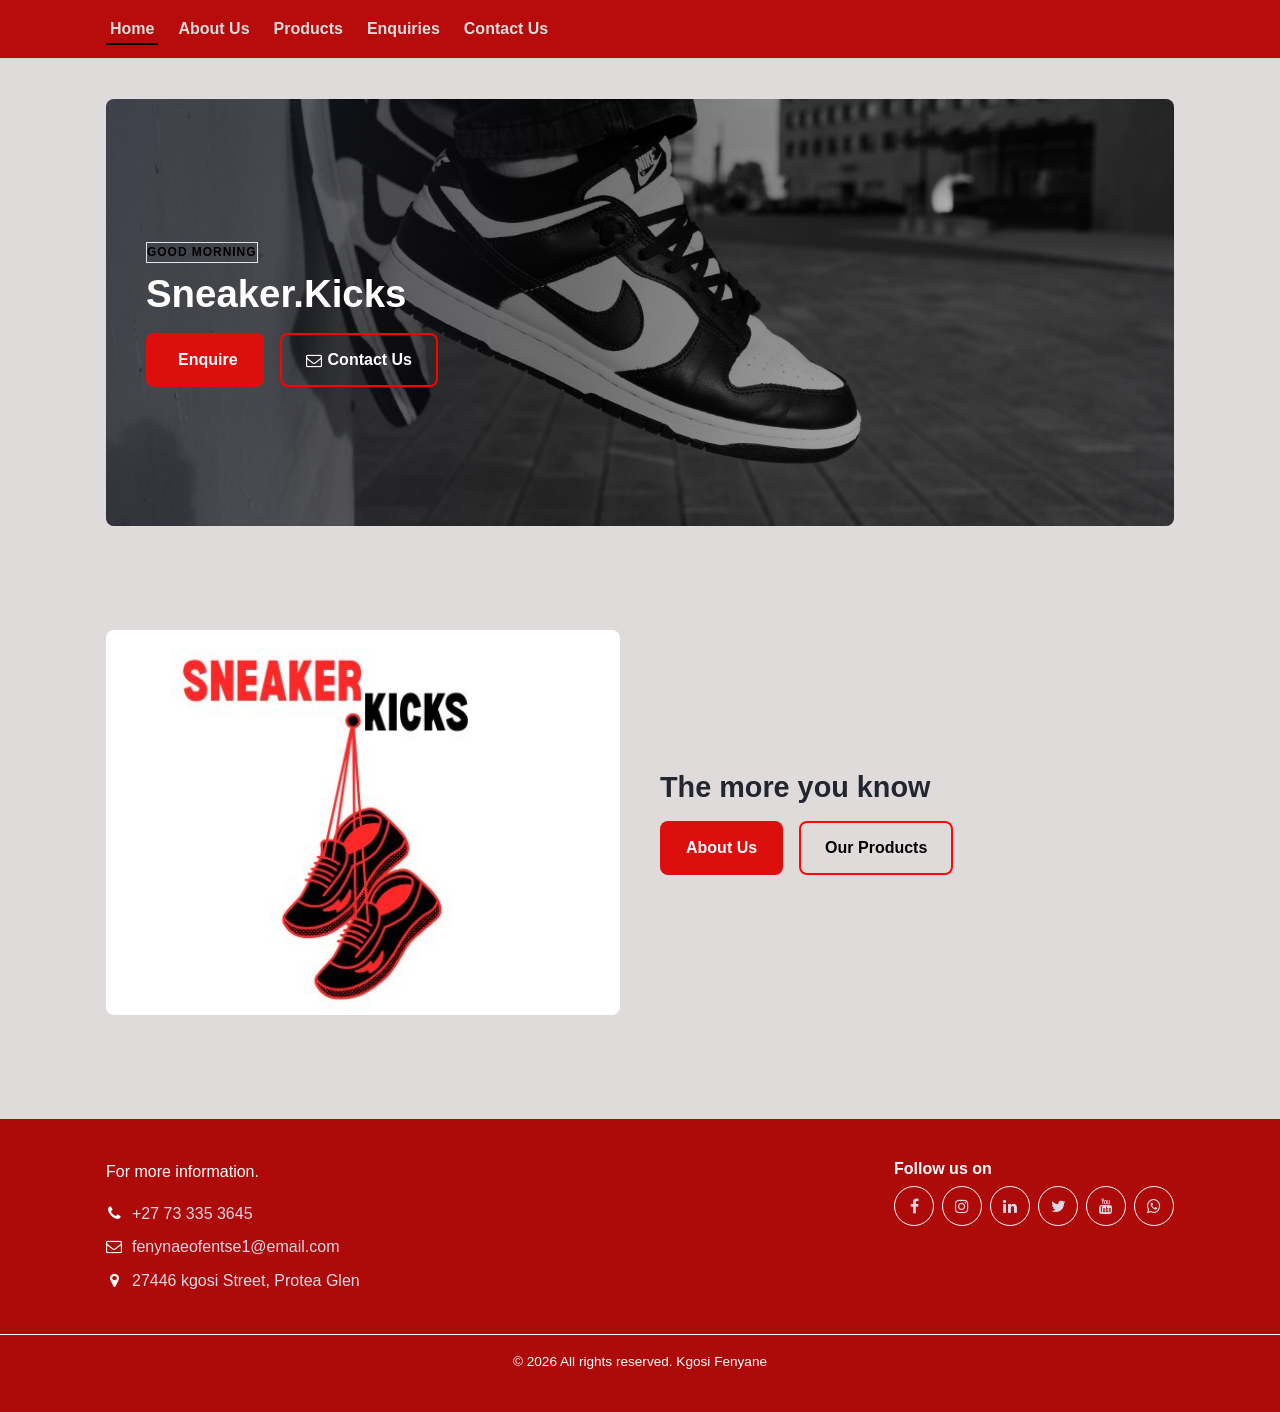
<file: index.html>
<!DOCTYPE html>
<html lang="en">

<head>
    <meta charset="UTF-8">
    <meta name="viewport" content="width=device-width, initial-scale=1.0">
    <title>Home | sneaker.kicks.</title>
    <meta name="description" content="Discover the latest drops at Sneaker Kicks. Find your perfect fit today.">
    <link rel="stylesheet" href="https://cdnjs.cloudflare.com/ajax/libs/font-awesome/4.7.0/css/font-awesome.min.css">
    <link rel="stylesheet" href="css/style.css">
</head>


<body>
    <header class="site-header">
        <div class="container header-inner">

            <input type="checkbox" id="nav-toggle" class="nav-toggle-input">
            <label for="nav-toggle" class="nav-toggle" aria-label="Toggle menu">
                <i class="fa fa-bars icon-open" aria-hidden="true"></i>
                <i class="fa fa-times icon-close" aria-hidden="true"></i>
            </label>
            <nav class="main-nav" aria-label="Main navigation">
                <ul>
                    <li><a href="index.html" aria-current="page">Home</a></li>
                    <li><a href="about_us.html">About Us</a></li>
                    <li><a href="Products.html">Products</a></li>
                    <li><a href="enquiry.html">Enquiries</a></li>
                    <li><a href="contact.html">Contact Us</a></li>
                </ul>
            </nav>
        </div>
    </header>

    <main>
        <div class="container">
            <section class="hero-banner">
                <img src="images/logo.jpg" class="hero-photo" alt="Sneaker Kicks store front displaying a collection of sneakers">

                <div class="hero-overlay">
                    <div class="hero-content">
                        <span class="eyebrow" id="greeting"></span>
                        <h1>Sneaker.Kicks</h1>
                        <p>

                        </p>
                        <div class="hero-buttons">
                            <a href="enquiries.html" class="btn btn-primary"><i class="fa fapaper-plane"
                                    aria-hidden="true"></i>Enquire</a>
                            <a href="contact.html" class="btn btn-secondary-light"><i class="fa fa-envelope-o"
                                    aria-hidden="true"></i>Contact Us</a>
                        </div>
                    </div>
                </div>
            </section>
        </div>

        <section class="section">
            <div class="container split">
                <div class="split-image">
                   <img src="images/YSNEAKERt.jpg" alt="Close up of a white and red sneaker">
                </div>
                <div class="split-text">
                    
                    <h2>The more you know</h2>
                    <p></p>
                    <div class="hero-buttons">
                        <a href="about_us.html" class="btn btn-primary">About Us</a>
                        <a href="Products.html" class="btn btn-secondary">Our Products</a>
                    </div>
                </div>
            </div>
        </section>

        <footer class="site-footer">
            <div class="container footer-inner">
                <div class="footer-col">
                    <p>For more information.</p>
                    <ul class="icon-list">
                        <li><i class="fa fa-phone" aria-hidden="true"></i><a href="tel:+27 73 335 3645">+27 73 335 3645
                        </li>
                        <li><i class="fa fa-envelope-o" aria-hidden="true"></i><a
                                href="fenyaneofentse1@email.com">fenynaeofentse1@email.com</a></li>
                        <li><i class="fa fa-map-marker" aria-hidden="true"></i><span>27446
                                kgosi Street, Protea Glen</span></li>
                    </ul>
                </div>
                <div class="footer-col">
                    <h4>Follow us on </h4>
                    <ul class="social-list">
                        <li><a class="icon-btn" href="#" aria-label="Facebook"><i class="fa fa-facebook" aria-hidden="true"></i></a></li>
                        <li><a class="icon-btn" href="#" aria-label="Instagram"><i class="fa fa-instagram" aria-hidden="true"></i></a></li>
                        <li><a class="icon-btn" href="#" aria-label="LinkedIn"><i class="fa fa-linkedin" aria-hidden="true"></i></a></li>
                        <li><a class="icon-btn" href="#" aria-label="Twitter"><i class="fa fa-twitter" aria-hidden="true"></i></a></li>
                        <li><a class="icon-btn" href="#" aria-label="YouTube"><i class="fa fa-youtube" aria-hidden="true"></i></a></li>
                        <li><a class="icon-btn" href="#" aria-label="WhatsApp"><i class="fa fa-whatsapp" aria-hidden="true"></i></a></li>
                    </ul>
                </div>
            </div>
            <p class="copyright">&copy; 2026 All rights reserved. Kgosi Fenyane </p>
        </footer>
        <script src="js/script.js"></script>
</body>

</html>
</file>
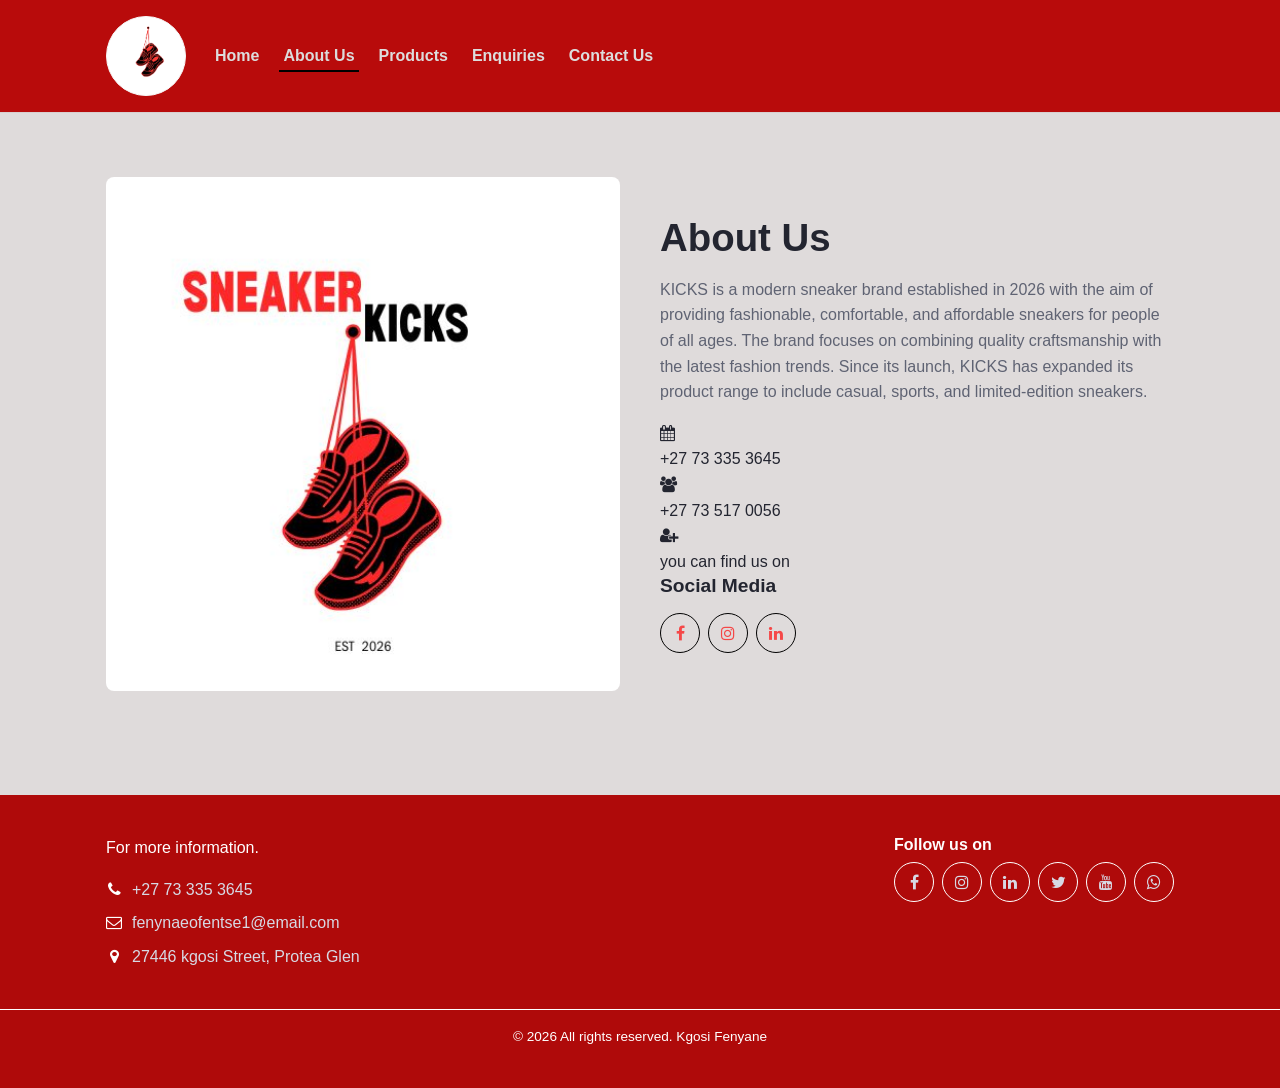
<file: about_us.html>
<!DOCTYPE html>
<html lang="en">

<head>
  <meta charset="UTF-8">
  <meta name="viewport" content="width=device-width, initial-scale=1.0">
  <title>About us| sneaker.kicks</title>
   <meta name="description" content="Learn more about Sneaker Kicks. We are passionate about bringing you the best footwear, from everyday classics to rare streetwear finds.">
  <link rel="stylesheet" href="https://cdnjs.cloudflare.com/ajax/libs/font-awesome/4.7.0/css/font-awesome.min.css">
  <link rel="stylesheet" href="css/style.css">
</head>


<body>
  <header class="site-header">
    <div class="container header-inner">
      <div class="logo" >
      <img src="images/backG logo.png">
      </div>
      <input type="checkbox" id="nav-toggle" class="nav-toggle-input">
      <label for="nav-toggle" class="nav-toggle" aria-label="Toggle menu">
        <i class="fa fa-bars icon-open" aria-hidden="true"></i>
        <i class="fa fa-times icon-close" aria-hidden="true"></i>
      </label>
      <nav class="main-nav" aria-label="Main navigation">
        <ul>
          <li><a href="index.html" >Home</a></li>
          <li><a href="about_us.html" aria-current="page">About Us</a></li>
          <li><a href="Products.html">Products</a></li>
          <li><a href="enquiry.html">Enquiries</a></li>
          <li><a href="contact.html">Contact Us</a></li>
        </ul>
      </nav>
    </div>
  </header>

  <main>
    <section class="section">
      <div class="container split">
        <div class="split-image is-square">
          <img src="images/YSNEAKERt.jpg" alt="Portrait or team photo — square crop">
        </div>
        <div class="split-text">
          <h1>About Us</h1>
          <p>KICKS is a modern sneaker brand established in 2026 with the aim of providing fashionable, comfortable, and affordable sneakers for people of all ages. The brand focuses on combining quality craftsmanship with the latest fashion trends. Since its launch, KICKS has expanded its product range to include casual, sports, and limited-edition sneakers.</p>
          <p></p>
          <div class="stats">
            <div class="stat-box">
              <i class="fa fa-calendar" aria-hidden="true"></i>
              <div class="stat-number">+27 73 335 3645</div>
              <div class="stat-label"></div>
            </div>
            <div class="stat-box">
              <i class="fa fa-users" aria-hidden="true"></i>
              <div class="stat-number">+27 73 517 0056</div>
              <div class="stat-label"></div>
            </div>
            <div class="stat-box">
              <i class="fa fa-user-plus" aria-hidden="true"></i>
              
              <div class="stat-label">you can find us on</div>
            </div>
          </div>
          
          <h3>Social Media</h3>
          <ul class="social-list">
            <li><a class="icon-btn" href="#" aria-label="Facebook"><i class="fa fa-facebook" aria-hidden="true"></i></a></li>
            <li><a class="icon-btn" href="#" aria-label="Instagram"><i class="fa fa-instagram" aria-hidden="true"></i></a></li>
            <li><a class="icon-btn" href="#" aria-label="LinkedIn"><i class="fa fa-linkedin" aria-hidden="true"></i></a></li>
          </ul>
        </div>
      </div>
    </section>
  </main>

 <footer class="site-footer">
            <div class="container footer-inner">
                <div class="footer-col">
                    <p >For more information.</p>
                    <ul class="icon-list">
                        <li><i class="fa fa-phone" aria-hidden="true"></i><a href="tel:+27 73 335 3645">+27 73 335 3645
                        </li>
                        <li><i class="fa fa-envelope-o" aria-hidden="true"></i><a
                                href="fenyaneofentse1@email.com">fenynaeofentse1@email.com</a></li>
                        <li><i class="fa fa-map-marker" aria-hidden="true"></i><span>27446
                                kgosi Street, Protea Glen</span></li>
                    </ul>
                </div>
                <div class="footer-col">
                    <h4>Follow us on </h4>
                    <ul class="social-list">
                        <li><a class="icon-btn" href="#" aria-label="Facebook"><i class="fa fa-facebook" aria-hidden="true"></i></a></li>
                        <li><a class="icon-btn" href="#" aria-label="Instagram"><i class="fa fa-instagram" aria-hidden="true"></i></a></li>
                        <li><a class="icon-btn" href="#" aria-label="LinkedIn"><i class="fa fa-linkedin" aria-hidden="true"></i></a></li>
                        <li><a class="icon-btn" href="#" aria-label="Twitter"><i class="fa fa-twitter" aria-hidden="true"></i></a></li>
                        <li><a class="icon-btn" href="#" aria-label="YouTube"><i class="fa fa-youtube" aria-hidden="true"></i></a></li>
                        <li><a class="icon-btn" href="#" aria-label="WhatsApp"><i class="fa fa-whatsapp" aria-hidden="true"></i></a></li>
                    </ul>
                </div>
            </div>
            <p class="copyright">&copy; 2026 All rights reserved. Kgosi Fenyane </p>
        </footer>
        <script src="js/script.js"></script>
</body>

</html>
</file>
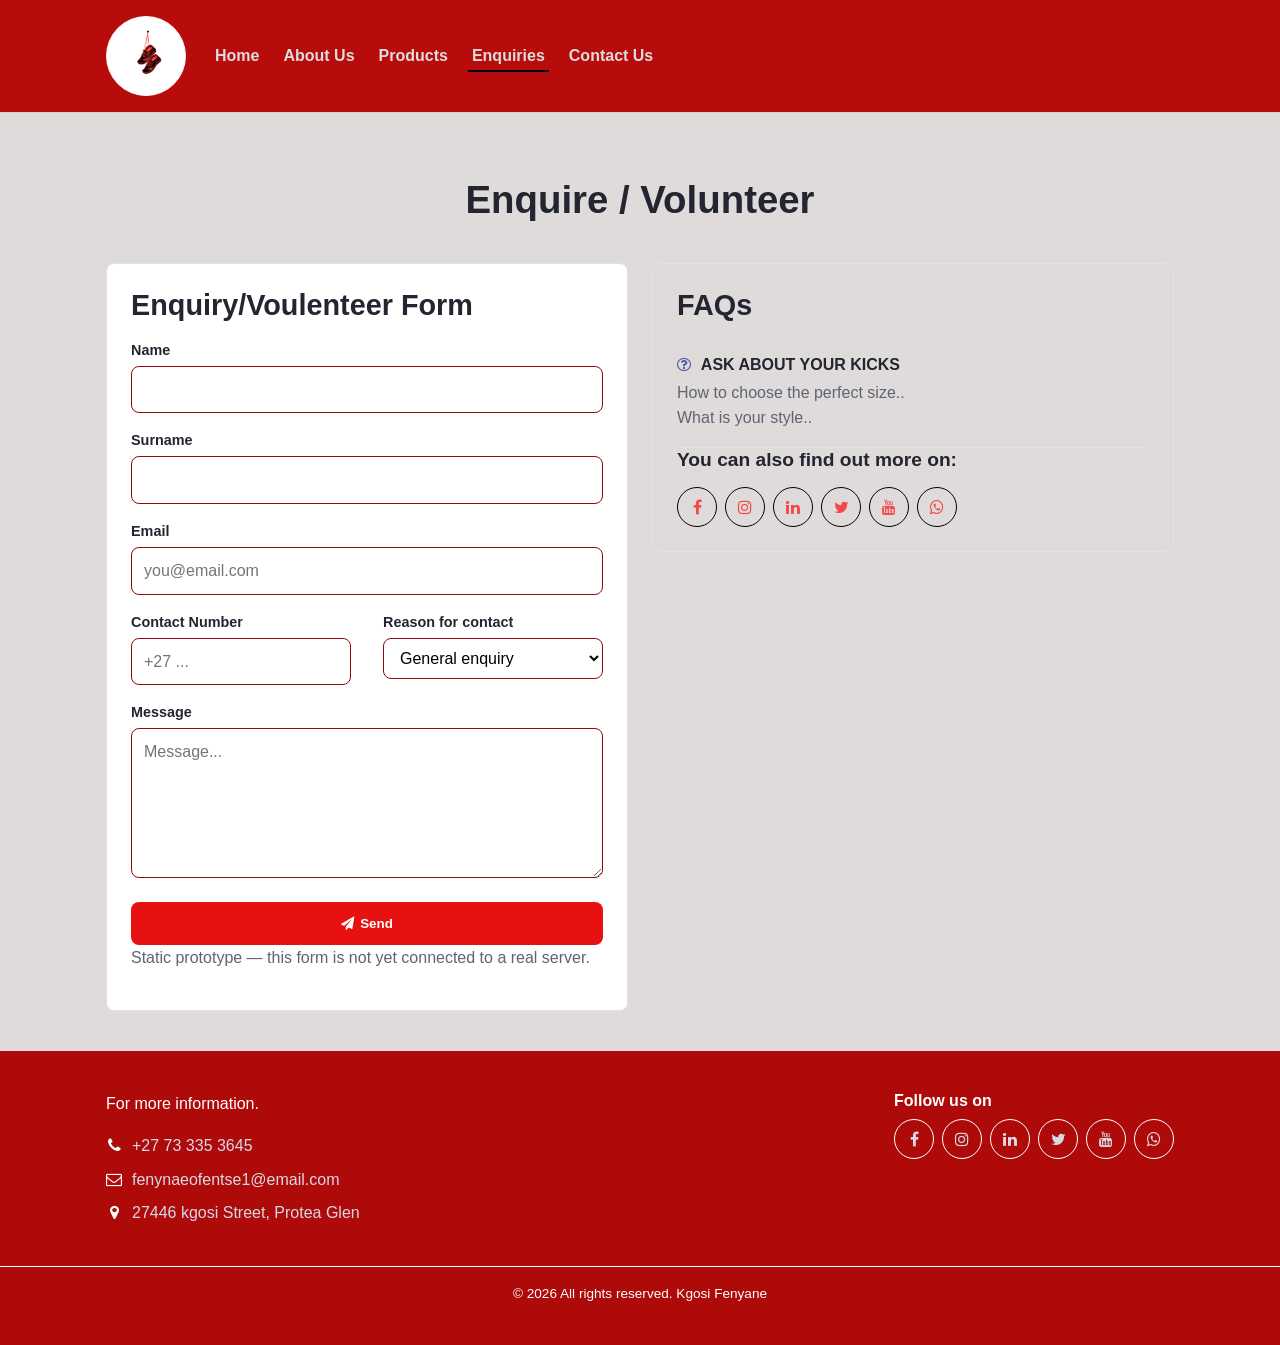
<file: enquiry.html>
<!DOCTYPE html>
<html lang="en">

<head>
    <meta charset="UTF-8">
    <meta name="viewport" content="width=device-width, initial-scale=1.0">
    <title>enquiry | sneaker.kicks.</title>
    <meta name="description" content="Have a question about a product or service? Want to volunteer with us? Fill out our enquiry form and our team will get back to you.">
    <link rel="stylesheet" href="https://cdnjs.cloudflare.com/ajax/libs/font-awesome/4.7.0/css/font-awesome.min.css">
    <link rel="stylesheet" href="css/style.css">
</head>


<body>
    <header class="site-header">
        <div class="container header-inner">
            <img class="logo" src="images/backG logo.png">
            <input type="checkbox" id="nav-toggle" class="nav-toggle-input">
            <label for="nav-toggle" class="nav-toggle" aria-label="Toggle menu">
                <i class="fa fa-bars icon-open" aria-hidden="true"></i>
                <i class="fa fa-times icon-close" aria-hidden="true"></i>
            </label>
            <nav class="main-nav" aria-label="Main navigation">
                <ul>
                    <li><a href="index.html">Home</a></li>
                    <li><a href="about_us.html">About Us</a></li>
                    <li><a href="Products.html">Products</a></li>
                    <li><a href="enquiry.html" aria-current="page">Enquiries</a></li>
                    <li><a href="contact.html">Contact Us</a></li>
                </ul>
            </nav>
        </div>
    </header>

    <main>
        <div class="container">
            <header class="page-header">
                <h1>Enquire / Volunteer</h1>
            </header>
            <div class="form-layout">
                <section class="form-card">
                    <h2>Enquiry/Voulenteer Form</h2>
                    <form action="#" method="post" novalidate>
                        <div class="form-group">
                            <label for="enq-name">Name</label>
                            <input type="text" id="enq-name" name="name" required>
                        </div>
                        <div class="form-group">
                            <label for="enq-surname">Surname</label>
                            <input type="text" id="enq-surname" name="surname" required>
                        </div>
                        <div class="form-group">
                            <label for="enq-email">Email</label>
                            <input type="email" id="enq-email" name="email" required placeholder="you@email.com">
                        </div>
                        <div class="form-row">
                            <div class="form-group">
                                <label for="enq-tel">Contact Number</label>
                                <input type="tel" id="enq-tel" name="tel" placeholder="+27 ...">
                            </div>
                            <p id="type-hint" class="type-hint" aria-live="polite"></p>
                            <div class="form-group">
                                <label for="enq-type">Reason for contact</label>
                                <select id="enq-type" name="type">
                                    <option>General enquiry</option>
                                    <option>Enquiry about a service</option>
                                    <option>Enquiry about a product</option>
                                    <option>I want to volunteer</option>
                                </select>
                            </div>
                        </div>
                        <div class="form-group">
                            <label for="enq-message">Message</label>
                            <textarea id="enq-message" name="message" rows="5" placeholder="Message..."></textarea>
                        </div>
                        <button type="submit" class="btn btn-success btn-block"><i class="fa
fa-paper-plane" aria-hidden="true"></i>Send</button>
                        <p class="form-note">Static prototype — this form is not yet
                            connected to a real server.</p>
                    </form>
                </section>
                <section class="info-card">
                    <h2>FAQs</h2>
                    <div class="faq-item">
                        <h3><i class="fa fa-question-circle-o" aria-hidden="true"></i> ASK ABOUT YOUR KICKS</h3>
                        <p>How to choose the perfect size..</p>
                        <p>What is your style..</p>
                        <p></p>
                    </div>
                    <!-- Repeat this .faq-item pattern for four more questions -->
                    <h3 class="mt-md">You can also find out more on:</h3>
                    <ul class="social-list">
                        <li><a class="icon-btn" href="#" aria-label="Facebook"><i class="fa
fa-facebook" aria-hidden="true"></i></a></li>
                        <li><a class="icon-btn" href="#" aria-label="Instagram"><i class="fa
fa-instagram" aria-hidden="true"></i></a></li>
                        <li><a class="icon-btn" href="#" aria-label="LinkedIn"><i class="fa
fa-linkedin" aria-hidden="true"></i></a></li>
                        <li><a class="icon-btn" href="#" aria-label="Twitter"><i class="fa
fa-twitter" aria-hidden="true"></i></a></li>
                        <li><a class="icon-btn" href="#" aria-label="YouTube"><i class="fa
fa-youtube" aria-hidden="true"></i></a></li>
                        <li><a class="icon-btn" href="#" aria-label="WhatsApp"><i class="fa
fa-whatsapp" aria-hidden="true"></i></a></li>
                    </ul>
                </section>
            </div>
        </div>
    </main>

    <footer class="site-footer">
        <div class="container footer-inner">
            <div class="footer-col">
                <p>For more information.</p>
                <ul class="icon-list">
                    <li><i class="fa fa-phone" aria-hidden="true"></i><a href="tel:+27 73 335 3645">+27 73 335 3645
                    </li>
                    <li><i class="fa fa-envelope-o" aria-hidden="true"></i><a
                            href="fenyaneofentse1@email.com">fenynaeofentse1@email.com</a></li>
                    <li><i class="fa fa-map-marker" aria-hidden="true"></i><span>27446
                            kgosi Street, Protea Glen</span></li>
                </ul>
            </div>
            <div class="footer-col">
                <h4>Follow us on </h4>
                <ul class="social-list">
                    <li><a class="icon-btn" href="#" aria-label="Facebook"><i class="fa fa-facebook"
                                aria-hidden="true"></i></a></li>
                    <li><a class="icon-btn" href="#" aria-label="Instagram"><i class="fa fa-instagram"
                                aria-hidden="true"></i></a></li>
                    <li><a class="icon-btn" href="#" aria-label="LinkedIn"><i class="fa fa-linkedin"
                                aria-hidden="true"></i></a></li>
                    <li><a class="icon-btn" href="#" aria-label="Twitter"><i class="fa fa-twitter"
                                aria-hidden="true"></i></a></li>
                    <li><a class="icon-btn" href="#" aria-label="YouTube"><i class="fa fa-youtube"
                                aria-hidden="true"></i></a></li>
                    <li><a class="icon-btn" href="#" aria-label="WhatsApp"><i class="fa fa-whatsapp"
                                aria-hidden="true"></i></a></li>
                </ul>
            </div>
        </div>
        <p class="copyright">&copy; 2026 All rights reserved. Kgosi Fenyane </p>
    </footer>
    <script src="js/script.js"></script>
</body>

</html>
</file>
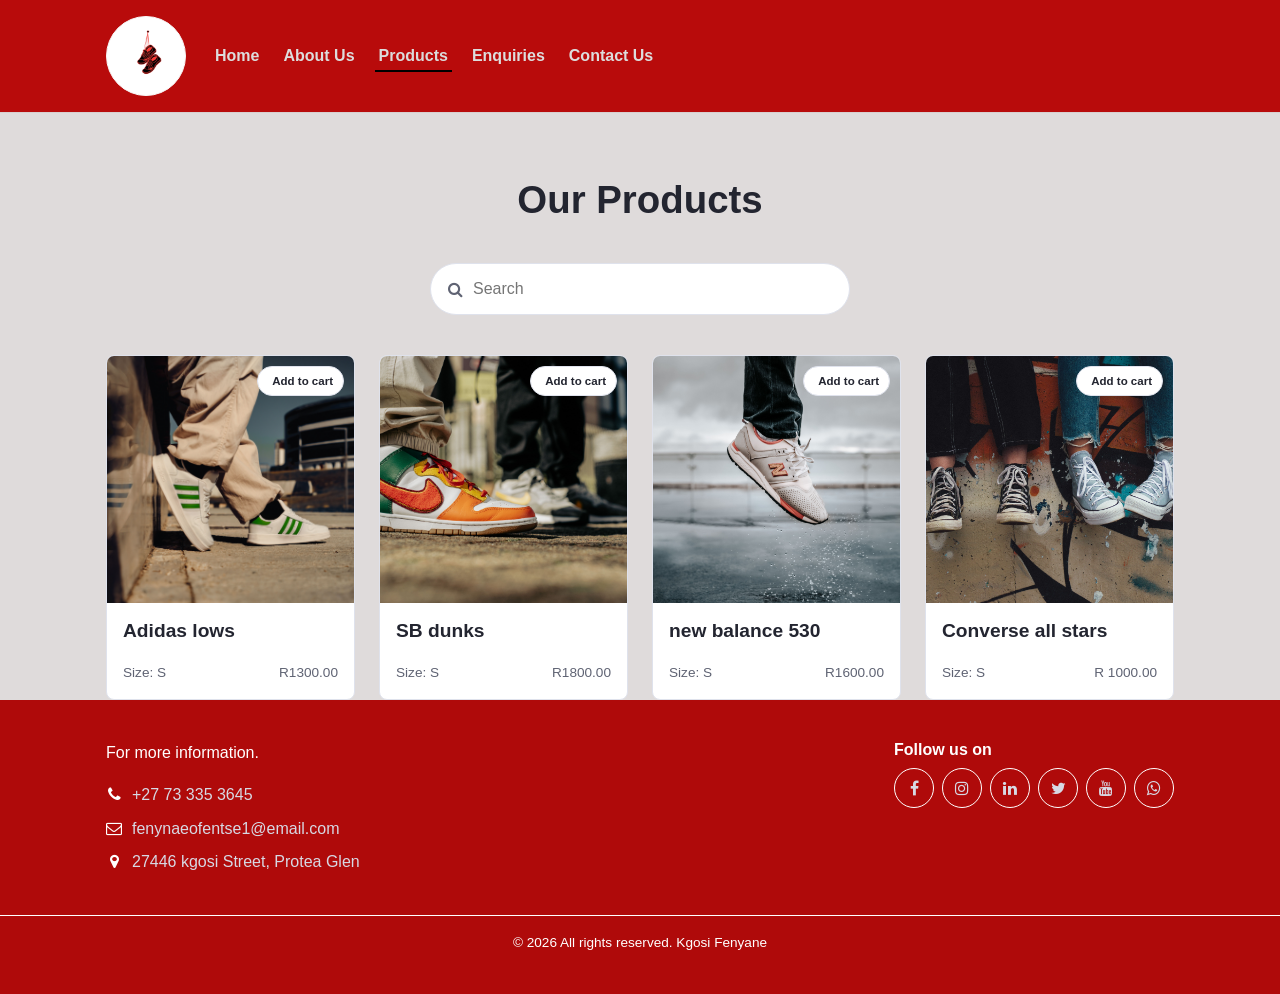
<file: Products.html>
<!DOCTYPE html>
<html lang="en">

<head>
  <meta charset="UTF-8">
  <meta name="viewport" content="width=device-width, initial-scale=1.0">
  <title>products | sneaker.kicks</title>
  <meta name="description" content="Browse our full collection of sneakers. Filter by size and price to find your next pair of kicks. From classic lows to high-top dunks.">
  <link rel="stylesheet" href="https://cdnjs.cloudflare.com/ajax/libs/font-awesome/4.7.0/css/font-awesome.min.css">
  <link rel="stylesheet" href="css/style.css">
</head>


<body>
  <header class="site-header">
    <div class="container header-inner">
      <img class="logo" src="images/backG logo.png">
      <input type="checkbox" id="nav-toggle" class="nav-toggle-input">
      <label for="nav-toggle" class="nav-toggle" aria-label="Toggle menu">
        <i class="fa fa-bars icon-open" aria-hidden="true"></i>
        <i class="fa fa-times icon-close" aria-hidden="true"></i>
      </label>
      <nav class="main-nav" aria-label="Main navigation">
        <ul>
          <li><a href="index.html" >Home</a></li>
          <li><a href="about_us.html">About Us</a></li>
          <li><a href="Products.html" aria-current="page">Products</a></li>
          <li><a href="enquiry.html">Enquiries</a></li>
          <li><a href="contact.html">Contact Us</a></li>
        </ul>
      </nav>
    </div>
  </header>
  <main>
    <div class="container">
      <header class="page-header">
        <h1>Our Products</h1>
      </header>
      <div class="search-pill">
        <label for="product-search" class="visually-hidden">Search products</label>
        <i class="fa fa-search" aria-hidden="true"></i>
        <input type="search" id="product-search" name="q" placeholder="Search">
      </div>
      <div class="grid-3">
        <article class="product-card">
          <div class="product-image">
            <img src="images/contact img.jpg" alt="Adidas low-top sneakers in black and white">
            <a href="enquiries.html" class="add-cart"><i class="fa fa-shoppingcart" aria-hidden="true"></i>Add to cart</a>
          </div>
          <div class="product-card-body">
            <h3>Adidas lows</h3>
            <div class="product-meta"><span>Size: S</span><span>R1300.00</span></div>
          </div>
        </article>
        <!-- Repeat this exact pattern for the remaining products,
 changing only the size and price shown. -->

        <article class="product-card">
          <div class="product-image">
           <img src="images/products img.jpg" alt="Nike SB Dunk sneakers">
            <a href="enquiries.html" class="add-cart"><i class="fa fa-shoppingcart" aria-hidden="true"></i>Add to cart</a>
          </div>
          <div class="product-card-body">
            <h3>SB dunks</h3>
            <div class="product-meta"><span>Size: S</span><span>R1800.00</span></div>
          </div>
        </article>

        <article class="product-card">
          <div class="product-image">
            <img src="images/enquiry.jpg" alt="New Balance 530 running shoes">
            <a href="enquiries.html" class="add-cart"><i class="fa fa-shoppingcart" aria-hidden="true"></i>Add to cart</a>
          </div>
          <div class="product-card-body">
            <h3>new balance 530</h3>
            <div class="product-meta"><span>Size: S</span><span>R1600.00</span></div>
          </div>
        </article>

        <article class="product-card">
          <div class="product-image">
            <img src="images/about us img.jpg" alt="Converse All Star high-top sneakers">
            <a href="enquiries.html" class="add-cart"><i class="fa fa-shoppingcart" aria-hidden="true"></i>Add to
              cart</a>
          </div>
          <div class="product-card-body">
            <h3>Converse all stars</h3>
            <div class="product-meta"><span>Size: S</span><span>R
                1000.00</span></div>
          </div>
        </article>
      </div>
      </div> <!-- end of .grid-4 -->
 <p id="no-results" class="no-results is-hidden" role="status">Sorry, no
products match your search.</p>
 </div> <!-- end of .container -->


    </div>
  </main>

<footer class="site-footer">
            <div class="container footer-inner">
                <div class="footer-col">
                    <p>For more information.</p>
                    <ul class="icon-list">
                        <li><i class="fa fa-phone" aria-hidden="true"></i><a href="tel:+27 73 335 3645">+27 73 335 3645
                        </li>
                        <li><i class="fa fa-envelope-o" aria-hidden="true"></i><a
                                href="fenyaneofentse1@email.com">fenynaeofentse1@email.com</a></li>
                        <li><i class="fa fa-map-marker" aria-hidden="true"></i><span>27446
                                kgosi Street, Protea Glen</span></li>
                    </ul>
                </div>
                <div class="footer-col">
                    <h4>Follow us on </h4>
                    <ul class="social-list">
                        <li><a class="icon-btn" href="#" aria-label="Facebook"><i class="fa fa-facebook" aria-hidden="true"></i></a></li>
                        <li><a class="icon-btn" href="#" aria-label="Instagram"><i class="fa fa-instagram" aria-hidden="true"></i></a></li>
                        <li><a class="icon-btn" href="#" aria-label="LinkedIn"><i class="fa fa-linkedin" aria-hidden="true"></i></a></li>
                        <li><a class="icon-btn" href="#" aria-label="Twitter"><i class="fa fa-twitter" aria-hidden="true"></i></a></li>
                        <li><a class="icon-btn" href="#" aria-label="YouTube"><i class="fa fa-youtube" aria-hidden="true"></i></a></li>
                        <li><a class="icon-btn" href="#" aria-label="WhatsApp"><i class="fa fa-whatsapp" aria-hidden="true"></i></a></li>
                    </ul>
                </div>
            </div>
            <p class="copyright">&copy; 2026 All rights reserved. Kgosi Fenyane </p>
        </footer>
        <script src="js/script.js"></script>
</body>

</html>
</file>
<file: css/style.css>
* {
     box-sizing: border-box;
     margin: 0;
     padding: 0;
 }

 html {
     scroll-behavior: smooth;
 }

 body {
     font-family: 'Segoe UI', Arial, Helvetica, sans-serif;
     color: #232530;
     background-color: #dfdbdb;
     line-height: 1.6;
 }

 img {
     max-width: 100%;
     display: block;
 }

 a {
     color: #4d5ea3;
     text-decoration: none;
 }

 a:hover,
 a:focus {
     color: #38427a;
     text-decoration: underline;
 }

 a:focus-visible,
 button:focus-visible,
 input:focus-visible,
 textarea:focus-visible,
 select:focus-visible,
 label:focus-visible {
     outline: 3px solid #e8a33d;
     outline-offset: 2px;
 }

 h1,
 h2,
 h3,
 h4 {
     font-weight: 700;
     line-height: 1.2;
     margin-bottom: 16px;
 }

 h1 {
     font-size: 2.4rem;
 }

 h2 {
     font-size: 1.8rem;
 }

 h3 {
     font-size: 1.2rem;
 }

 p {
     margin-bottom: 16px;
     color: #5f6373;
 }

 .eyebrow {
     display: inline-block;
     font-size: 0.75rem;
     font-weight: 700;
     letter-spacing: 0.08em;
     text-transform: uppercase;
     color: #000000;
     margin-bottom: 8px;
 }

 .container {
     max-width: 1100px;
     margin-left: auto;
     margin-right: auto;
     padding-left: 16px;
     padding-right: 16px;
 }

 .section {
     padding-top: 64px;
     padding-bottom: 64px;
 }

 .section-alt {
     background-color: #f5f6fa;
 }

 .page-header {
     text-align: center;
     padding-top: 64px;
     padding-bottom: 24px;
 }

 .page-header p {
     max-width: 60ch;
     margin-left: auto;
     margin-right: auto;
 }

 .btn {
     display: inline-flex;
     align-items: center;
     padding: 12px 24px;
     border-radius: 8px;
     font-weight: 700;
     border: 2px solid transparent;
     cursor: pointer;
     transition: background-color 0.2s ease, color 0.2s ease, border-color 0.2s ease;
 }

 .btn i {
     margin-right: 6px;
 }

 .btn-primary {
     background-color: #dd0e0e;
     color: #ffffff;
 }

 .btn-primary:hover {
     background-color: #ffffff;
 }

 .btn-secondary {
     background-color: transparent;
     border-color: #ff0909;
     color: #000000;
 }

 .btn-secondary:hover {
     background-color: #ff0000;
     color: #ffffff;
 }

 /* A light-outlined button, made specifically for sitting on top of a
 dark photo (you'll use this on the hero banner shortly), where a
 dark-text button would be hard to read against a photo. */
 .btn-secondary-light {
     background-color: transparent;
     border-color: #ff0000;
     color: #ffffff;
 }

 .btn-secondary-light:hover {
     background-color: #ff0000;
     color: #232530;
 }

 /* A green button, used for the "Send" button on both forms later in
 this tutorial. */
 .btn-success {
     background-color: #e71111;
     color: #ffffff;
 }

 .btn-success:hover {
     background-color: #f9fffd;
 }

 .btn-block {
     display: flex;
     justify-content: center;
     width: 100%;
 }

 .site-header {
     border-bottom: 1px solid #d8cfcf;
     position: static;
     top: 0;
     background-color: #b80b0b;
     z-index: 100;
 }

 .header-inner {
     display: flex;
     align-items: center;
     justify-content: flex-start;
     padding-top: 16px;
     padding-bottom: 16px;
 }

 .logo {
    width: 80px;
    height: 80px;
    margin-right: 25px;
     border: 1px solid rgb(248, 247, 247);
    border-radius: 50px; 
    display: flex;
    justify-content: center;
    align-items: center;
     background: #ffffff; 
 }

  .logo img{
    object-fit: cover;
    height: 90px;

  }

 .main-nav ul {
     list-style: none;
     display: flex;
     gap: 16px;
 }

 .main-nav a {
     color: #dddddd;
     font-weight: 600;
     padding: 6px 4px;
     border-bottom: 2px solid transparent;
 }

 .main-nav a:hover,
 .main-nav a[aria-current="page"] {
     color: #dbdbdb;
     border-bottom-color: #000000;
     text-decoration: none;
 }

 /* The checkbox itself is never visible — it only exists to hold the
 open/closed state. */
 .nav-toggle-input {
     position: absolute;
     opacity: 0;
     pointer-events: none;
 }

 /* The <label> is what the user actually sees and clicks. */
 .nav-toggle {
     display: none;
     align-items: center;
     justify-content: center;
     width: 40px;
     height: 40px;
     border: 1px solid #dfe2ec;
     border-radius: 8px;
     color: #cacaca;
     font-size: 1.2rem;
     cursor: pointer;
 }

 /* Show only the "closed" (hamburger) icon by default... */
 .nav-toggle .icon-close {
     display: none;
 }

 /* ...then swap which icon is visible once the checkbox is checked. */
 .nav-toggle-input:checked~.nav-toggle .icon-open {
     display: none;
 }

 .nav-toggle-input:checked~.nav-toggle .icon-close {
     display: inline-block;
 }

 .site-footer {
     background-color: #af0a0a;
     color: #d7d9e4;
     padding-top: 40px;
     padding-bottom: 24px;
 }

 .footer-inner {
     display: flex;
     flex-wrap: wrap;
     gap: 40px;
     justify-content: space-between;
     margin-bottom: 24px;
 }

 .site-footer .logo {
     color: #ffffff;
 }

 .site-footer a {
     color: #d7d9e4;
 }

 .site-footer a:hover {
     color: #ffffff;
 }

 .footer-col h4 {
     color: #ffffff;
     font-size: 1rem;
     margin-bottom: 8px;
 }

  .footer-col p{
    color: #ffffff;
  }

 .copyright {
     border-top: 1px solid #ffffff;
     padding-top: 16px;
     text-align: center;
     font-size: 0.85rem;
     color: #ffffff;
 }

 .icon-list {
     list-style: none;
     margin-bottom: 16px;
 }

 .icon-list li {
     display: flex;
     align-items: flex-start;
     gap: 10px;
     margin-bottom: 8px;
 }

 .icon-list i {
     color: #ffffff;
     width: 16px;
     text-align: center;
     margin-top: 4px;
     flex: none;
 }

 .social-list {
     list-style: none;
     display: flex;
     flex-wrap: wrap;
     gap: 8px;
 }

 .icon-btn {
     display: inline-flex;
     align-items: center;
     justify-content: center;
     width: 40px;
     height: 40px;
     border-radius: 50%;
     border: 1px solid #000000;
     color: #ff0202ad;
     font-size: 1rem;
 }

 .icon-btn:hover,
 .icon-btn:focus {
     color: #d3d3d3;
     border-color: #fdfdfd;
     text-decoration: none;
 }

 .site-footer .icon-btn {
     border-color: #ffffff;
     color: #d7d9e4;
 }

 .site-footer .icon-btn:hover {
     color: #020201;
     border-color: #000000;
 }

 .hero-banner {
     position: relative;
     overflow: auto;
     border-radius: 8px;
     margin-top: 40px;
 }

 .hero-photo {
     width: 100%;
     aspect-ratio: 5 / 2;
     object-fit: cover;
 }

 .hero-overlay {
     position: absolute;
     inset: 0;
     display: flex;
     align-items: center;
     background: linear-gradient(100deg,
             rgba(35, 37, 48, 0.82) 0%,
             rgba(0, 0, 0, 0.55) 45%,
             rgba(35, 37, 48, 0.15) 100%);
 }

 .hero-content {
     color: #ffffff;
     padding: 40px;
     max-width: 520px;
 }

 .hero-content .eyebrow {
     color: #000000;
 }

 .hero-content p {
     color: rgba(255, 255, 255, 0.85);
 }

 .hero-buttons {
     display: flex;
     flex-wrap: wrap;
     gap: 16px;
     margin-top: 16px;
 }

 .split {
     display: flex;
     flex-wrap: wrap;
     align-items: center;
     gap: 40px;
 }

 .split-image,
 .split-text {
     flex: 1 1 340px;
 }

 .split-image img {
     border-radius: 8px;
     width: 100%;
     aspect-ratio: 4 / 3;
     object-fit: cover;
 }

 /* Add this class alongside .split-image whenever the photo should
 stay a perfect square instead of the usual 4:3 landscape crop —
 used for the portrait photo on the About Us page. */
 .split-image.is-square img {
     aspect-ratio: 1 / 1;
 }

 .card-grid {
     display: grid;
     grid-template-columns: repeat(auto-fit, minmax(230px, 1fr));
     gap: 24px;
     margin-top: 40px;
 }

 .grid-3 {
     display: grid;
     grid-template-columns: 1fr;
     gap: 24px;
     margin-top: 40px;
 }


 @media (min-width: 560px) {
     .grid-3 {
         grid-template-columns: repeat(2, 1fr);
     }
 }

 @media (min-width: 900px) {
     .grid-3 {
         grid-template-columns: repeat(4, 1fr);
     }
    }

 .card {
     background-color: #ffffff;
     border: 1px solid #dfe2ec;
     border-radius: 8px;
     padding: 24px;
     min-height: 190px;
     display: flex;
     flex-direction: column;
     transition: box-shadow 0.2s ease, transform 0.2s ease;
 }

 .card:hover {
     box-shadow: 0 8px 20px rgba(0, 0, 0, 0.08);
     transform: translateY(-3px);
 }

 .card .card-icon {
     font-size: 1.5rem;
     color: #4d5ea3;
     margin-bottom: 8px;
 }

 .card p {
     margin-bottom: 0;
     flex: 1;
 }

 .product-card {
     border: 1px solid #dfe2ec;
     border-radius: 8px;
     overflow: hidden;
     background-color: #ffffff;
     display: flex;
     flex-direction: column;
 }

 .product-image {
     position: relative;
 }

 .product-image img {
     width: 100%;
     aspect-ratio: 1 / 1;
     object-fit: cover;
 }

 .add-cart {
     position: absolute;
     top: 10px;
     right: 10px;
     display: inline-flex;
     align-items: center;
     gap: 4px;
     background-color: #ffffff;
     color: #232530;
     font-size: 0.72rem;
     font-weight: 700;
     padding: 5px 10px;
     border-radius: 999px;
     border: 1px solid #dfe2ec;
 }

 .add-cart:hover {
     color: #4d5ea3;
     border-color: #4d5ea3;
 }

 .product-card-body {
     padding: 16px;
     display: flex;
     flex-direction: column;
     gap: 4px;
 }

 .product-meta {
     display: flex;
     justify-content: space-between;
     font-size: 0.85rem;
     color: #5f6373;
 }

 .visually-hidden {
     position: absolute;
     width: 1px;
     height: 1px;
     padding: 0;
     margin: -1px;
     overflow: hidden;
     clip: rect(0, 0, 0, 0);
     white-space: nowrap;
     border: 0;
 }

 .search-pill {
     position: relative;
     max-width: 420px;
     margin: 0 auto 40px;
 }

 .search-pill i {
     position: absolute;
     top: 50%;
     left: 18px;
     transform: translateY(-50%);
     color: #5f6373;
     pointer-events: none;
 }

 .search-pill input {
     width: 100%;
     padding: 12px 16px 12px 42px;
     border: 1px solid #dfe2ec;
     border-radius: 999px;
     font: inherit;
     background-color: #ffffff;
 }

 .search-pill input:focus {
     border-color: #4d5ea3;
 }

 .form-layout {
     display: flex;
     flex-wrap: wrap;
     gap: 24px;
     align-items: flex-start;
 }

 .form-card,
 .info-card {
     flex: 1 1 340px;
     border: 1px solid #dfe2ec;
     border-radius: 8px;
     padding: 24px;
 }

 .form-card {
     background-color: #ffffff;
 }

 .form-group {
     margin-bottom: 16px;
 }

 .form-group label {
     display: block;
     font-weight: 600;
     font-size: 0.9rem;
     margin-bottom: 4px;
 }

 .form-group input,
 .form-group select,
 .form-group textarea {
     width: 100%;
     padding: 10px 12px;
     border: 1px solid #920808;
     border-radius: 8px;
     font: inherit;
     background-color: #ffffff;
 }

 .form-group input:focus,
 .form-group select:focus,
 .form-group textarea:focus {
     border-color: #4d5ea3;
 }

 .form-row {
     display: flex;
     gap: 16px;
     flex-wrap: wrap;
 }

 .form-row .form-group {
     flex: 1 1 160px;
 }

 .faq-item {
     border-bottom: 1px solid #dfe2ec;
     padding: 16px 0;
 }

 .faq-item h3 {
     font-size: 1rem;
     margin-bottom: 6px;
 }

 .faq-item h3 i {
     color: #4d5ea3;
     margin-right: 6px;
 }

 .faq-item p {
     margin-bottom: 0;
 }

 @media (max-width: 700px) {
     .nav-toggle {
         display: flex;
     }

     .main-nav {
         display: none;
         width: 100%;
     }

     .nav-toggle-input:checked~.main-nav {
         display: block;
     }

     .main-nav ul {
         flex-direction: column;
         gap: 0;
         padding-bottom: 16px;
     }

     .main-nav a {
         display: block;
         padding: 10px 4px;
         border-bottom: 1px solid #dfe2ec;
     }

     .header-inner {
         flex-wrap: wrap;
     }

     .hero-photo {
         aspect-ratio: 4 / 3;
     }

     .hero-overlay {
         background: linear-gradient(180deg,
                 rgba(35, 37, 48, 0.35) 0%,
                 rgba(35, 37, 48, 0.88) 100%);
         align-items: flex-end;
     }

     .hero-content {
         max-width: 100%;
     }

     h1 {
         font-size: 1.9rem;
     }

     h2 {
         font-size: 1.5rem;
     }
 }

 @media (min-width: 560px) {
     .grid-4 {
         grid-template-columns: repeat(2, 1fr);
     }
 }

 @media (min-width: 900px) {
     .grid-4 {
         grid-template-columns: repeat(4, 1fr);
     }
 }
 .is-hidden {
 display: none;
}
/* FAQ accordion */
.faq-item h3 {
 cursor: pointer;
}
.faq-item.closed p {
 display: none;
}
/* Product search: message shown when nothing matches */
.no-results {
 text-align: center;
 margin: 24px 0;
 color: #5f6373;
}
/* Form: hint under the "Reason for contact" menu */
.type-hint {
 margin-bottom: 16px;
 font-size: 0.9rem;
 color: #5f6373;
}
/* Form validation: error text, red borders and the success message */
.error-message {
 display: block;
 margin-top: 4px;
 font-size: 0.875rem;
 color: #b3261e;
}
.form-group input.input-error,
.form-group select.input-error,
.form-group textarea.input-error
{border-color: #b3261e;
}
.form-success {
 margin-top: 12px;
 padding: 12px 16px;
 border-radius: 8px;
 background-color: #e6f4ea;
 color: #1e6b34;
}
.eyebrow{
     border: 1px solid #dfe2ec;
    color: #dd0000;
}

.map-container {
    margin-bottom: 30px;
    margin-top: 20px;
}

.map-container h3 {
    margin-bottom: 10px;
    color: #333;
}

.map-container iframe {
    display: block;
    width: 100%;
    max-width: 100%;
    /* Ensures map shrinks appropriately on mobile */
}

.map-container small a {
    color: #0056b3;
    text-decoration: none;
}

.map-container small a:hover {
    text-decoration: underline;
}

/* Add a little spacing between sections */
section {
    margin-bottom: 40px;
}
.lightbox-overlay {
    position: fixed;
    top: 0;
    left: 0;
    width: 100%;
    height: 100%;
    background-color: rgba(0, 0, 0, 0.85); /* Dark semi-transparent background */
    display: flex;
    justify-content: center;
    align-items: center;
    z-index: 1000;
    opacity: 0;
    visibility: hidden;
    transition: opacity 0.3s ease, visibility 0.3s ease;
}

.lightbox-overlay.active {
    opacity: 1;
    visibility: visible;
}

.lightbox-content {
    position: relative;
    max-width: 90%;
    max-height: 90%;
}

.lightbox-content img {
    max-width: 100%;
    max-height: 85vh; /* Keeps image inside screen height */
    border-radius: 8px;
    box-shadow: 0 4px 20px rgba(0,0,0,0.5);
    object-fit: contain;
}

.lightbox-close {
    position: absolute;
    top: -40px;
    right: 0;
    color: white;
    font-size: 2rem;
    font-weight: bold;
    cursor: pointer;
    background: none;
    border: none;
    padding: 0;
}

.lightbox-close:hover {
    color: #dd0e0e; /* Uses your red theme color */
}

/* Makes it obvious the product images are clickable */
.product-image img {
    cursor: zoom-in;
    transition: transform 0.3s ease;
}

.product-image img:hover {
    transform: scale(1.03); /* Slight zoom effect on hover */
}
.btn:disabled {
    opacity: 0.7;
    cursor: not-allowed;
}
</file>
